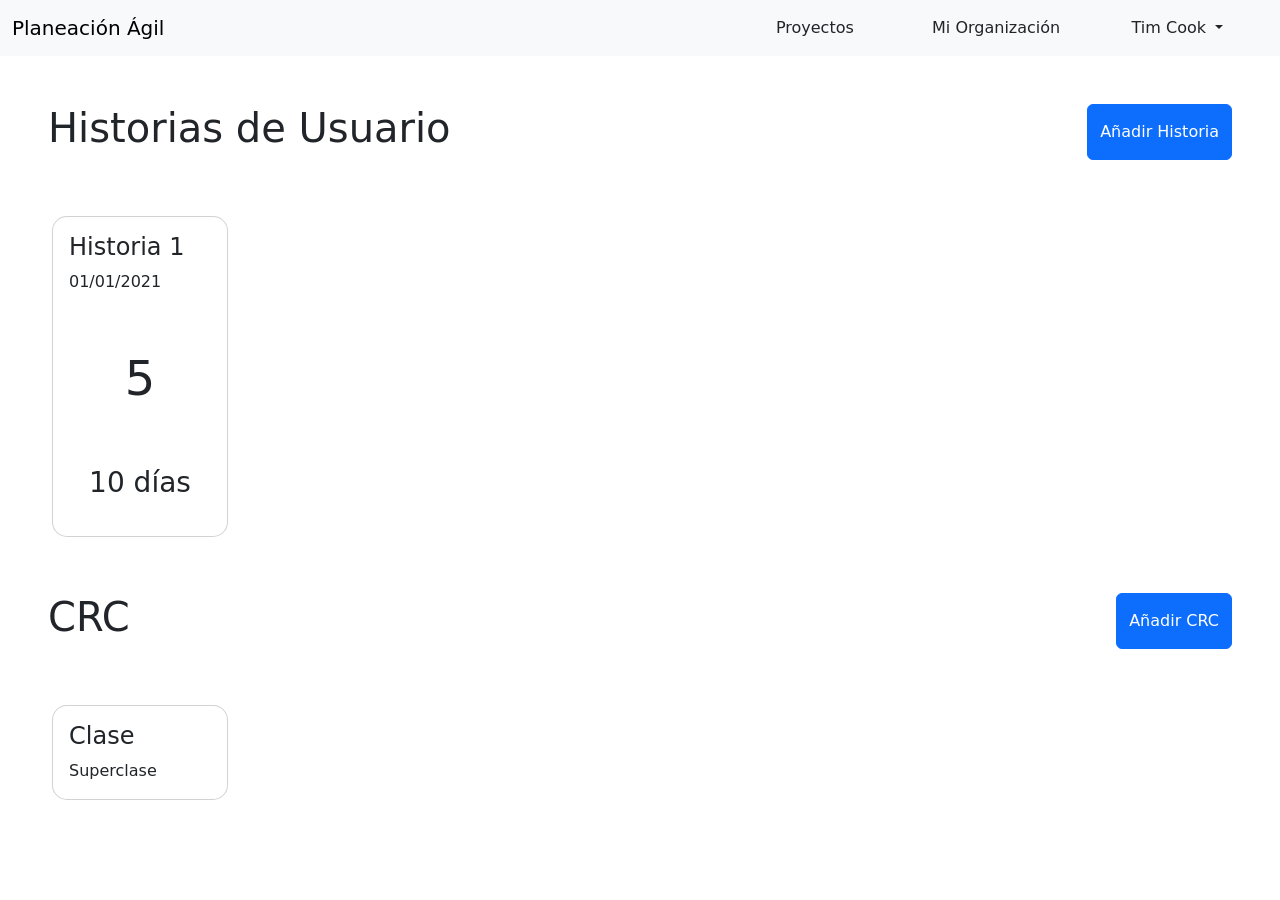
<file: proyecto.html>
<!DOCTYPE html>
<html lang="en">
  <head>
    <meta charset="UTF-8" />
    <meta http-equiv="X-UA-Compatible" content="IE=edge" />
    <meta name="viewport" content="width=device-width, initial-scale=1.0" />
    <!-- Bootstrap -->
    <link
      href="https://cdn.jsdelivr.net/npm/bootstrap@5.0.0-beta3/dist/css/bootstrap.min.css"
      rel="stylesheet"
      integrity="sha384-eOJMYsd53ii+scO/bJGFsiCZc+5NDVN2yr8+0RDqr0Ql0h+rP48ckxlpbzKgwra6"
      crossorigin="anonymous"
    />
    <link
      rel="stylesheet"
      href="https://cdn.jsdelivr.net/npm/bootstrap-icons@1.4.1/font/bootstrap-icons.css"
    />
    <link rel="stylesheet" href="styles.css" />
    <title>Planeación Ágil</title>
  </head>
  <body>
    <header>
      <nav class="navbar navbar-expand-lg navbar-light bg-light">
        <div class="container-fluid">
          <a class="navbar-brand" href="#">Planeación Ágil</a>
          <button
            class="navbar-toggler"
            type="button"
            data-bs-toggle="collapse"
            data-bs-target="#navbarSupportedContent"
            aria-controls="navbarSupportedContent"
            aria-expanded="false"
            aria-label="Toggle navigation"
          >
            <span class="navbar-toggler-icon"></span>
          </button>
          <div class="collapse navbar-collapse" id="navbarSupportedContent">
            <div class="container me-0">
              <div class="row justify-content-end">
                <div class="col-2 nav-item text-center">
                  <a class="nav-link" href="#">Proyectos</a>
                </div>
                <div class="col-2 nav-item text-center">
                  <a class="nav-link" href="#">Mi Organización</a>
                </div>
                <div class="col-2 nav-item text-center dropdown">
                  <a
                    class="nav-link dropdown-toggle"
                    href="#"
                    id="navbarScrollingDropdown"
                    role="button"
                    data-bs-toggle="dropdown"
                    aria-expanded="false"
                  >
                    <!-- TODO: Imagen de perfil -->
                    <!-- <img class="nav-link" alt="perfil" /> -->
                    Tim Cook
                  </a>
                  <ul
                    class="dropdown-menu"
                    aria-labelledby="navbarScrollingDropdown"
                  >
                    <li><a class="dropdown-item" href="#">Action</a></li>
                    <li>
                      <a class="dropdown-item" href="#">Action 2</a>
                    </li>
                  </ul>
                </div>
              </div>
            </div>
          </div>
        </div>
      </nav>
    </header>
    <main>
      <section>
        <header class="d-flex justify-content-between m-5">
          <h1>Historias de Usuario</h1>
          <button
            type="button"
            class="btn btn-primary"
            onclick="createStorie()"
          >
            Añadir Historia
          </button>
        </header>
        <div class="px-1 m-5">
          <div class="row scrollable justify-content-start max-h" id="stories">
            <div class="col-2 me-4 my-2">
              <div class="card hovereable">
                <div class="card-body">
                  <h4 class="card-title">Historia 1</h4>
                  <span class="text-start">01/01/2021</span>
                  <p class="storie-id text-center my-5">5</p>
                  <p class="fs-3 text-center">10 días</p>
                </div>
              </div>
            </div>
          </div>
        </div>
      </section>
      <section>
        <header class="d-flex justify-content-between m-5">
          <h1>CRC</h1>
          <button type="button" class="btn btn-primary" onclick="createCRC()">
            Añadir CRC
          </button>
        </header>
        <div class="px-1 m-5">
          <div class="row scrollable justify-content-start max-h" id="crcs">
            <div class="col-2 me-4 my-2">
              <div class="card hovereable">
                <div class="card-body">
                  <h4 class="card-title">Clase</h4>
                  <span class="text-start">Superclase</span>
                </div>
              </div>
            </div>
          </div>
        </div>
      </section>
    </main>
    <!-- TODO:Footer -->
    <!-- <footer>
      Derechos reservados &copy; 2021 Mauricio Araujo y Noé Osorio
    </footer> -->
    <script
      src="https://cdn.jsdelivr.net/npm/bootstrap@5.0.0-beta3/dist/js/bootstrap.bundle.min.js"
      integrity="sha384-JEW9xMcG8R+pH31jmWH6WWP0WintQrMb4s7ZOdauHnUtxwoG2vI5DkLtS3qm9Ekf"
      crossorigin="anonymous"
    ></script>

    <script src="historias.js"></script>
    <script src="crc.js"></script>
  </body>
</html>
</file>
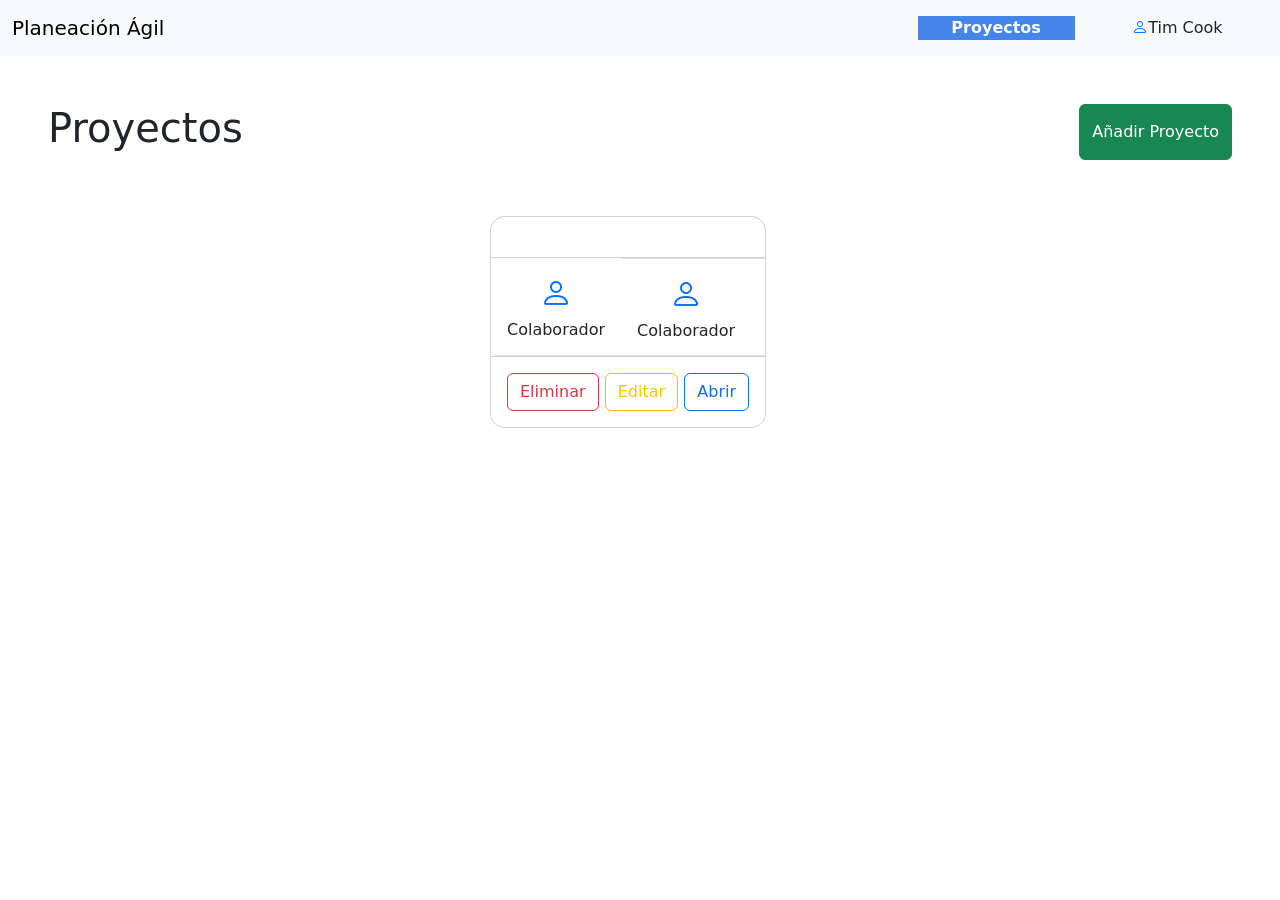
<file: proyectos.html>
<!DOCTYPE html>
<html lang="es">
  <head>
    <meta charset="UTF-8" />
    <meta http-equiv="X-UA-Compatible" content="IE=edge" />
    <meta name="viewport" content="width=device-width, initial-scale=1.0" />
    <!-- Bootstrap -->
    <link
      href="https://cdn.jsdelivr.net/npm/bootstrap@5.0.0-beta3/dist/css/bootstrap.min.css"
      rel="stylesheet"
      integrity="sha384-eOJMYsd53ii+scO/bJGFsiCZc+5NDVN2yr8+0RDqr0Ql0h+rP48ckxlpbzKgwra6"
      crossorigin="anonymous"
    />
    <link
      rel="stylesheet"
      href="https://cdn.jsdelivr.net/npm/bootstrap-icons@1.4.1/font/bootstrap-icons.css"
    />
    <link rel="stylesheet" href="styles.css" />
    <title>Planeación Ágil</title>
  </head>
  <body>
    <header>
      <nav class="navbar navbar-expand-lg navbar-light bg-light">
        <div class="container-fluid">
          <a class="navbar-brand" href="proyectos.html">Planeación Ágil</a>
          <button
            class="navbar-toggler"
            type="button"
            data-bs-toggle="collapse"
            data-bs-target="#navbarSupportedContent"
            aria-controls="navbarSupportedContent"
            aria-expanded="false"
            aria-label="Toggle navigation"
          >
            <span class="navbar-toggler-icon"></span>
          </button>
          <div class="collapse navbar-collapse" id="navbarSupportedContent">
            <div class="container me-0">
              <div class="row justify-content-end">
                <div class="col-2 nav-item text-center">
                  <a class="nav-link active" href="proyectos.html">Proyectos</a>
                </div>

                <div class="col-2 nav-item text-center">
                  <a class="nav-link d-flex justify-content-center" href="#">
                    <i class="bi bi-person d-block text-primary"></i>
                    Tim Cook
                  </a>
                </div>
              </div>
            </div>
          </div>
        </div>
      </nav>
    </header>
    <main>
      <section>
        <header class="d-flex justify-content-between m-5">
          <h1>Proyectos</h1>
          <button
            type="button"
            class="btn btn-success"
            data-bs-toggle="modal"
            data-bs-target="#newProyectModal"
            onclick="getCollabs();"
          >
            Añadir Proyecto
          </button>
        </header>
        <div class="px-1 m-5">
          <div class="row justify-content-center" id="projects-row">
            <div class="col-3 me-4 my-2">
              <div class="card">
                <div class="card-body">
                  <h4 id="project-title" class="card-title"></h4>
                  <p id="project-description" class="card-text"></p>
                </div>
                <ul
                  class="list-group list-group-horizontal list-group-flush scrollable"
                >
                  <li class="list-group-item">
                    <p
                      class="d-flex flex-column align-items-center justify-content-center my-1"
                    >
                      <i class="bi bi-person d-block fs-2 text-primary"></i>
                      <span class="text-center m-0">Colaborador</span>
                    </p>
                  </li>

                  <li class="list-group-item">
                    <p
                      class="d-flex flex-column align-items-center justify-content-center my-1"
                    >
                      <i class="bi bi-person d-block fs-2 text-primary"></i>
                      <span class="text-center m-0">Colaborador</span>
                    </p>
                  </li>

                  <li class="list-group-item">
                    <p
                      class="d-flex flex-column align-items-center justify-content-center my-1"
                    >
                      <i class="bi bi-person d-block fs-2 text-primary"></i>
                      <span class="text-center m-0">Colaborador</span>
                    </p>
                  </li>

                  <li class="list-group-item">
                    <p
                      class="d-flex flex-column align-items-center justify-content-center my-1"
                    >
                      <i class="bi bi-person d-block fs-2 text-primary"></i>
                      <span class="text-center m-0">Colaborador</span>
                    </p>
                  </li>

                  <li class="list-group-item">
                    <p
                      class="d-flex flex-column align-items-center justify-content-center my-1"
                    >
                      <i class="bi bi-person d-block fs-2 text-primary"></i>
                      <span class="text-center m-0">Colaborador</span>
                    </p>
                  </li>
                </ul>
                <div class="card-body d-flex justify-content-between">
                  <button
                    type="button"
                    class="btn btn-outline-danger"
                  >
                    Eliminar
                  </button>
                  <!--TODO: Editar un proyecto -->
                  <button
                    type="button"
                    class="btn btn-outline-warning"
                    data-bs-toggle="modal"
                    data-bs-target="#editModal"
                  >
                    Editar
                  </button>

                  <a
                    href="pages/proyecto.html"
                    type="button"
                    class="btn btn-outline-primary"
                  >
                    Abrir
                  </a>
                </div>
              </div>
            </div>
          </div>
        </div>
      </section>
      <!-- Modal Nuevo proyecto -->
      <div
        class="modal fade"
        id="newProyectModal"
        tabindex="-1"
        aria-labelledby="newProyectModalLabel"
        aria-hidden="true"
      >
        <form id="newForm" class="modal-dialog">
          <div class="modal-content">
            <div class="modal-header">
              <h5 class="modal-title" id="newProyectModalLabel">Proyecto</h5>
              <button
                type="button"
                class="btn-close"
                data-bs-dismiss="modal"
                aria-label="Close"
              ></button>
            </div>
            <div class="modal-body">
              <div class="mb-3">
                <label for="newName" class="form-label"
                  >Nombre de proyecto</label
                >
                <input
                  type="text"
                  class="form-control"
                  id="newName"
                  name="name"
                  value=""
                />
              </div>
              <div class="mb-3">
                <label for="newDescription" class="form-label"
                  >Descripción del Proyecto</label
                >
                <textarea
                  class="form-control"
                  id="newDescription"
                  name="description"
                  rows="3"
                ></textarea>
              </div>

              <div class="mb-3">
                <label class="form-label">Colaboradores</label>
                <ul
                  id="collabs"
                  class="list-group list-group-horizontal list-group-flush scrollable my-2"
                ></ul>
                <!-- <div id="collabs" class="d-flex scrollable">
                  <i
                    class="bi bi-person d-block mb-2 me-3 fs-2 text-primary"
                  ></i>
                </div> -->
                <select
                  class="btn btn-primary"
                  id="newCollabSelect"
                  onchange="addCollab()"
                >
                  <option value="" selected disabled hidden>
                    Elige un colaborador
                  </option>
                  <option value="1">Colaborador 1</option>
                  <option value="2">Colaborador 2</option>
                  <option value="3">Colaborador 3</option>
                </select>
                <!-- <button
                  type="button"
                  class="btn btn-primary"
                  onclick="addCollab()"
                >
                  <i class="bi bi-plus-circle mx-2"></i>Agregar Colaborador
                </button> -->
              </div>
            </div>
            <div class="modal-footer">
              <button
                type="button"
                class="btn btn-outline-secondary"
                data-bs-dismiss="modal"
                onclick="cleanProject()"
              >
                Cancelar
              </button>
              <button
                type="button"
                data-bs-dismiss="modal"
                onclick="createProject()"
                class="btn btn-success"
              >
                Guardar proyecto
              </button>
            </div>
          </div>
        </form>
      </div>
      <div
        class="modal fade"
        id="editModal"
        tabindex="-1"
        aria-labelledby="editModalLabel"
        aria-hidden="true"
      >
        <form id="editForm" class="modal-dialog">
          <div class="modal-content">
            <div class="modal-header">
              <h5 class="modal-title" id="editModalLabel">Proyecto</h5>
              <button
                type="button"
                class="btn-close"
                data-bs-dismiss="modal"
                aria-label="Close"
              ></button>
            </div>
            <div class="modal-body">
              <!-- <form> -->
              <div class="mb-3">
                <label for="name" class="form-label">Nombre de proyecto</label>
                <input
                  type="text"
                  class="form-control"
                  id="name"
                  name="name"
                  value="Proyecto 1"
                />
              </div>
              <div class="mb-3">
                <label for="description" class="form-label"
                  >Descripción del Proyecto</label
                >
                <textarea
                  class="form-control"
                  id="description"
                  name="description"
                  rows="3"
                >
Lorem ipsum dolor sit amet consectetur adipisicing elit. Repudiandae, sit et sequi nemo doloribus cum ipsam alias, tenetur quidem, rerum debitis eius nulla? Deleniti expedita aperiam architecto obcaecati alias maiores.</textarea
                >
              </div>

              <div class="mb-3">
                <label class="form-label">Colaboradores</label>
                <ul
                  id="editCollabs"
                  class="list-group list-group-horizontal list-group-flush scrollable my-2"
                ></ul>

                <select
                  class="btn btn-primary"
                  id="editCollabSelect"
                  onchange="addCollabEdit()"
                >
                  <option value="" selected disabled hidden>
                    Elige un colaborador
                  </option>
                  <option value="1">Colaborador 1</option>
                  <option value="2">Colaborador 2</option>
                  <option value="3">Colaborador 3</option>
                </select>
              </div>
            </div>
            <div class="modal-footer">
              <button
                type="button"
                class="btn btn-outline-secondary"
                data-bs-dismiss="modal"
                onclick="cleanProject()"
              >
                Cancelar
              </button>
              <button
                type="button"
                data-bs-dismiss="modal"
                onclick="editProject()"
                class="btn btn-success"
              >
                Guardar cambios
              </button>
            </div>
          </div>
        </form>
      </div>
    </main>
    <!-- TODO:Footer -->
    <!-- <footer>
      Derechos reservados &copy; 2021 Mauricio Araujo y Noé Osorio
         </footer> -->
    <script
      src="https://cdn.jsdelivr.net/npm/bootstrap@5.0.0-beta3/dist/js/bootstrap.bundle.min.js"
      integrity="sha384-JEW9xMcG8R+pH31jmWH6WWP0WintQrMb4s7ZOdauHnUtxwoG2vI5DkLtS3qm9Ekf"
      crossorigin="anonymous"
    ></script>

    <script src="scripts/proyectos.js"></script>
  </body>
</html>
</file>
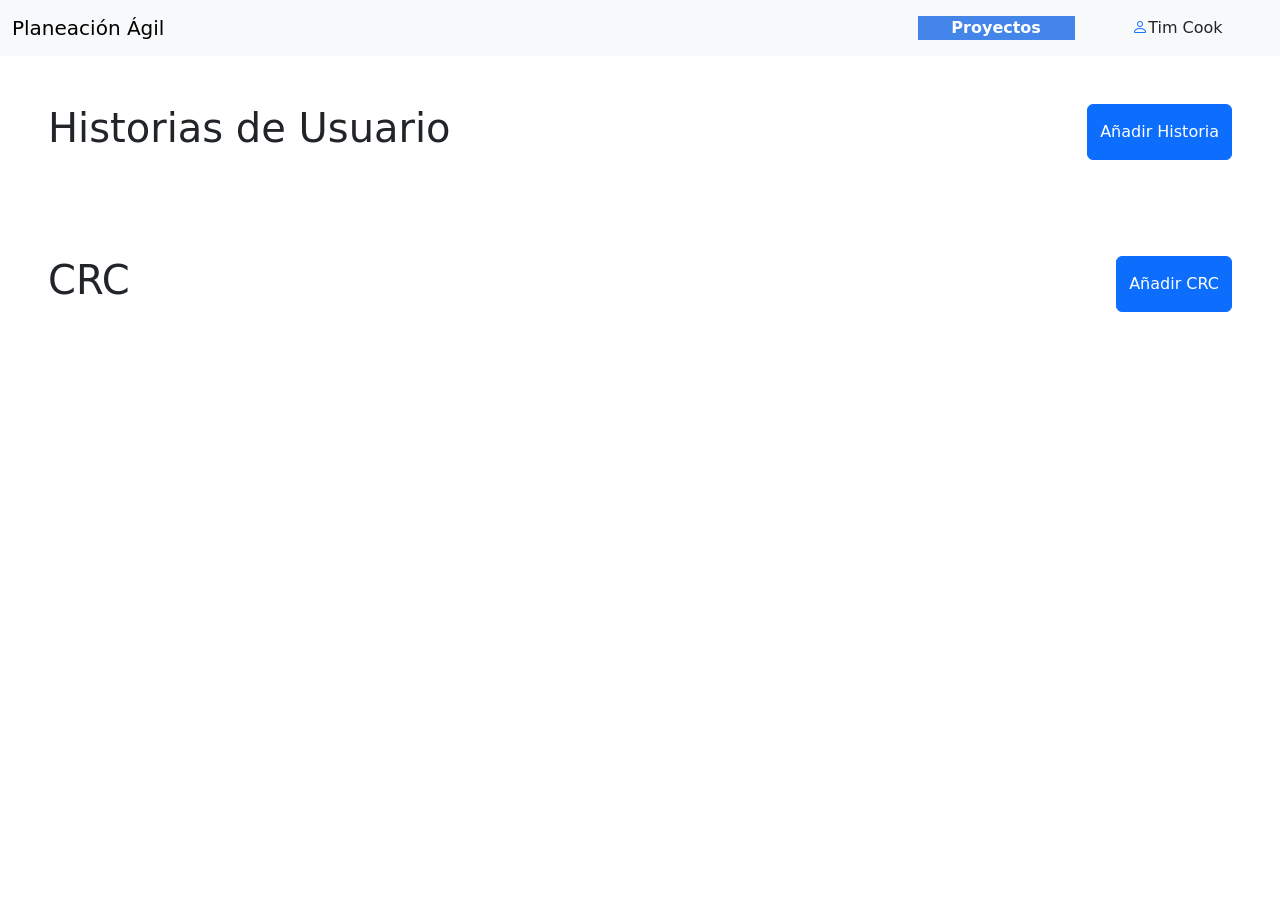
<file: pages/proyecto.html>
<!DOCTYPE html>
<html lang="en">
  <head>
    <meta charset="UTF-8" />
    <meta http-equiv="X-UA-Compatible" content="IE=edge" />
    <meta name="viewport" content="width=device-width, initial-scale=1.0" />
    <!-- Bootstrap -->
    <link
      href="https://cdn.jsdelivr.net/npm/bootstrap@5.0.0-beta3/dist/css/bootstrap.min.css"
      rel="stylesheet"
      integrity="sha384-eOJMYsd53ii+scO/bJGFsiCZc+5NDVN2yr8+0RDqr0Ql0h+rP48ckxlpbzKgwra6"
      crossorigin="anonymous"
    />
    <link
      rel="stylesheet"
      href="https://cdn.jsdelivr.net/npm/bootstrap-icons@1.4.1/font/bootstrap-icons.css"
    />
    <link rel="stylesheet" href="../styles.css" />
    <title>Planeación Ágil</title>
  </head>
  <body>
    <header>
      <nav class="navbar navbar-expand-lg navbar-light bg-light">
        <div class="container-fluid">
          <a class="navbar-brand" href="../proyectos.html">Planeación Ágil</a>
          <button
            class="navbar-toggler"
            type="button"
            data-bs-toggle="collapse"
            data-bs-target="#navbarSupportedContent"
            aria-controls="navbarSupportedContent"
            aria-expanded="false"
            aria-label="Toggle navigation"
          >
            <span class="navbar-toggler-icon"></span>
          </button>
          <div class="collapse navbar-collapse" id="navbarSupportedContent">
            <div class="container me-0">
              <div class="row justify-content-end">
                <div class="col-2 nav-item text-center">
                  <a class="nav-link active" href="../proyectos.html"
                    >Proyectos</a
                  >
                </div>

                <div class="col-2 nav-item text-center">
                  <a class="nav-link d-flex justify-content-center" href="#">
                    <!-- TODO: Imagen de perfil -->
                    <!-- <img class="nav-link" alt="perfil" /> -->
                    <i class="bi bi-person d-block text-primary"></i>
                    Tim Cook
                  </a>
                </div>
              </div>
            </div>
          </div>
        </div>
      </nav>
    </header>
    <main>
      <section>
        <header class="d-flex justify-content-between m-5">
          <h1>Historias de Usuario</h1>
          <button
            type="button"
            class="btn btn-primary"
            data-bs-toggle="modal"
            data-bs-target="#storiesModal"
          >
            Añadir Historia
          </button>
        </header>
        <div class="px-1 m-5">
          <div class="row scrollable justify-content-start max-h" id="stories">
            <!-- <div class="col-2 me-4 my-2">
              <div class="card hovereable">
                <div class="card-body">
                  <h4 class="card-title">Historia 1</h4>
                  <span class="text-start">01/01/2021</span>
                  <p class="storie-id text-center my-5">5</p>
                  <p class="fs-3 text-center">10 días</p>
                  <p class="text-center my-5">
                    Lorem ipsum dolor sit amet, consectetur adipisicing elit.
                    Necessitatibus modi, nihil non magnam porro temporibus
                    laborum placeat, voluptate inventore officiis explicabo,
                    sunt quisquam iure. Laboriosam sit voluptatem alias magnam
                    deserunt.
                  </p>
                  <p class="text-center my-5">
                    Lorem ipsum dolor sit amet, consectetur adipisicing elit.
                    Necessitatibus modi, nihil non magnam porro temporibus
                    laborum placeat, voluptate inventore officiis explicabo,
                    sunt quisquam iure. Laboriosam sit voluptatem alias magnam
                    deserunt.
                  </p>
                  <p class="mt-5">
                    <button
                      type="button"
                      class="btn btn-outline-danger ms-auto delete-button"
                    >
                      Borrar
                    </button>
                  </p>
                </div>
              </div>
            </div> -->
          </div>
        </div>
      </section>
      <section>
        <header class="d-flex justify-content-between m-5">
          <h1>CRC</h1>
          <button
            type="button"
            class="btn btn-primary"
            data-bs-toggle="modal"
            data-bs-target="#crcModal"
          >
            Añadir CRC
          </button>
        </header>
        <div class="px-1 m-5">
          <div class="row scrollable justify-content-start max-h" id="crcs">
            <!-- <div class="col-2 me-4 my-2">
              <div class="card hovereable">
                <div class="card-body">
                  <h4 class="card-title">Clase</h4>
                  <span class="text-start">Superclase</span>
                  <p class="my-5">
                    <h5>Responsables</h5>
                    <span>Lorem ipsum dolor sit amet, consectetur adipisicing elit.
                      Necessitatibus modi, nihil non magnam porro temporibus
                      laborum placeat, voluptate inventore officiis explicabo,
                      sunt quisquam iure. Laboriosam sit voluptatem alias magnam
                      deserunt.</span>
                  </p>
                  <p class="mt-5">
                    <button
                      type="button"
                      class="btn btn-outline-danger ms-auto delete-button"
                    >
                      Borrar
                    </button>
                  </p>
                </div>
              </div>
            </div> -->
          </div>
        </div>
      </section>
    </main>
    <!-- TODO:Footer -->
    <!-- <footer>
      Derechos reservados &copy; 2021 Mauricio Araujo y Noé Osorio
    </footer> -->

    <div
      class="modal fade"
      id="crcModal"
      tabindex="-1"
      aria-labelledby="crcModalLabel"
      aria-hidden="true"
    >
      <form id="crcForm" class="modal-dialog width-50">
        <div class="modal-content">
          <div class="modal-header">
            <h5 class="modal-title" id="crcModalLabel">Nueva Historia</h5>
            <button
              type="button"
              class="btn-close"
              data-bs-dismiss="modal"
              aria-label="Close"
            ></button>
          </div>
          <div class="modal-body">
            <div class="container-fluid">
              <!-- <form> -->
              <div class="row">
                <div class="mb-3 col-md-8">
                  <label for="name" class="form-label"
                    >Nombre de la clase</label
                  >
                  <input
                    type="text"
                    class="form-control"
                    id="name"
                    name="name"
                  />
                </div>
                <div class="mb-3 col-md-3 ms-auto">
                  <label for="title" class="form-label">SuperClase</label>
                  <select class="btn btn-primary" id="superClassSelect">
                    <option value="" selected disabled hidden>
                      Elige una Super Clase
                    </option>
                    <!-- <option value="1">superclase 1</option>
                    <option value="2">superclase 2</option>
                    <option value="3">superclase 3</option> -->
                  </select>
                </div>
              </div>

              <div class="row">
                <div class="mb-3 col-md-6">
                  <label class="form-label">Responsabilidades</label>
                  <div id="responsibilities"></div>
                  <button
                    type="button"
                    class="btn btn-primary mt-3"
                    onclick="addResponsability()"
                  >
                    <i class="bi bi-plus-circle mx-2"></i>
                    Agregar Responsabilidad
                  </button>
                </div>
                <div class="mb-3 col-md-6">
                  <label class="form-label">Colaboraciones</label>
                  <div id="collaborations"></div>
                  <button
                    type="button"
                    class="btn btn-primary mt-3"
                    onclick="addCollaboration()"
                  >
                    <i class="bi bi-plus-circle mx-2"></i>
                    Agregar Colaboración
                  </button>
                </div>
              </div>
            </div>
          </div>
          <div class="modal-footer">
            <button
              type="button"
              class="btn btn-outline-secondary"
              data-bs-dismiss="modal"
              onclick="clean()"
            >
              Cancelar
            </button>
            <button
              type="button"
              data-bs-dismiss="modal"
              onclick="createCRC()"
              class="btn btn-success"
            >
              Guardar CRC
            </button>
          </div>
        </div>
      </form>
    </div>
    <div
      class="modal fade"
      id="storiesModal"
      tabindex="-1"
      aria-labelledby="storiesModalLabel"
      aria-hidden="true"
    >
      <form id="storiesForm" class="modal-dialog width-50">
        <div class="modal-content">
          <div class="modal-header">
            <h5 class="modal-title" id="storiesModalLabel">Nueva Historia</h5>
            <button
              type="button"
              class="btn-close"
              data-bs-dismiss="modal"
              aria-label="Close"
            ></button>
          </div>
          <div class="modal-body">
            <div class="container-fluid">
              <!-- <form> -->
              <div class="row">
                <div class="mb-3 col-md-8">
                  <label for="title" class="form-label">Título</label>
                  <input
                    type="text"
                    class="form-control"
                    id="title"
                    name="title"
                  />
                </div>
                <div class="mb-3 col-md-3 ms-auto">
                  <label for="date" class="form-label">Fecha</label>
                  <input
                    type="date"
                    class="form-control"
                    id="date"
                    name="date"
                  />
                </div>
                <!-- <div class="mb-3 col-md-3 ms-auto">
                  <label for="storieId" class="form-label">ID</label>
                  <input
                    type="text"
                    class="form-control"
                    id="storieId"
                    name="storieId"
                    value="Proyecto 1"
                  />
                </div> -->
              </div>

              <div class="row">
                <div class="mb-3 col-md-8">
                  <label for="description" class="form-label">Descripción</label
                  ><textarea
                    class="form-control"
                    id="description"
                    name="description"
                    rows="5"
                  >
                  </textarea>
                </div>
                <div class="col-md-3 ms-auto">
                  <div class="row">
                    <div class="mb-3 col-md-12">
                      <label for="score" class="form-label">Valor</label>
                      <input
                        type="text"
                        class="form-control"
                        id="score"
                        name="score"
                      />
                    </div>
                  </div>
                </div>
              </div>

              <div class="row">
                <div class="mb-3 col-md-8">
                  <label for="observations" class="form-label"
                    >Observaciones</label
                  >
                  <textarea
                    class="form-control"
                    id="observations"
                    name="observations"
                    rows="3"
                  ></textarea>
                </div>
                <div class="col-md-3 ms-auto">
                  <div class="row">
                    <div class="mb-3 col-md-12">
                      <label for="time" class="form-label">Tiempo</label>
                      <input
                        type="text"
                        class="form-control"
                        id="time"
                        name="time"
                      />
                    </div>
                    <!-- <div class="mb-3 col-md-12">
                      <input
                        checked
                        type="radio"
                        id="days"
                        name="timeSelect"
                        value="days"
                      />
                      <label for="days" class="form-label">Días</label>
                      <input
                        type="radio"
                        id="Semanas"
                        name="timeSelect"
                        value="week"
                      />
                      <label for="Semanas" class="form-label">Semanas</label>
                    </div> -->
                  </div>
                </div>
              </div>
            </div>
          </div>
          <div class="modal-footer">
            <button
              type="button"
              class="btn btn-outline-secondary"
              data-bs-dismiss="modal"
              onclick="cleanStoryForm()"
            >
              Cancelar
            </button>
            <button
              type="button"
              data-bs-dismiss="modal"
              onclick="createStorie()"
              class="btn btn-success"
            >
              Guardar Historia
            </button>
          </div>
        </div>
      </form>
    </div>
    <script
      src="https://cdn.jsdelivr.net/npm/bootstrap@5.0.0-beta3/dist/js/bootstrap.bundle.min.js"
      integrity="sha384-JEW9xMcG8R+pH31jmWH6WWP0WintQrMb4s7ZOdauHnUtxwoG2vI5DkLtS3qm9Ekf"
      crossorigin="anonymous"
    ></script>

    <script src="../scripts/historias.js"></script>
    <script src="../scripts/crc.js"></script>
  </body>
</html>
</file>
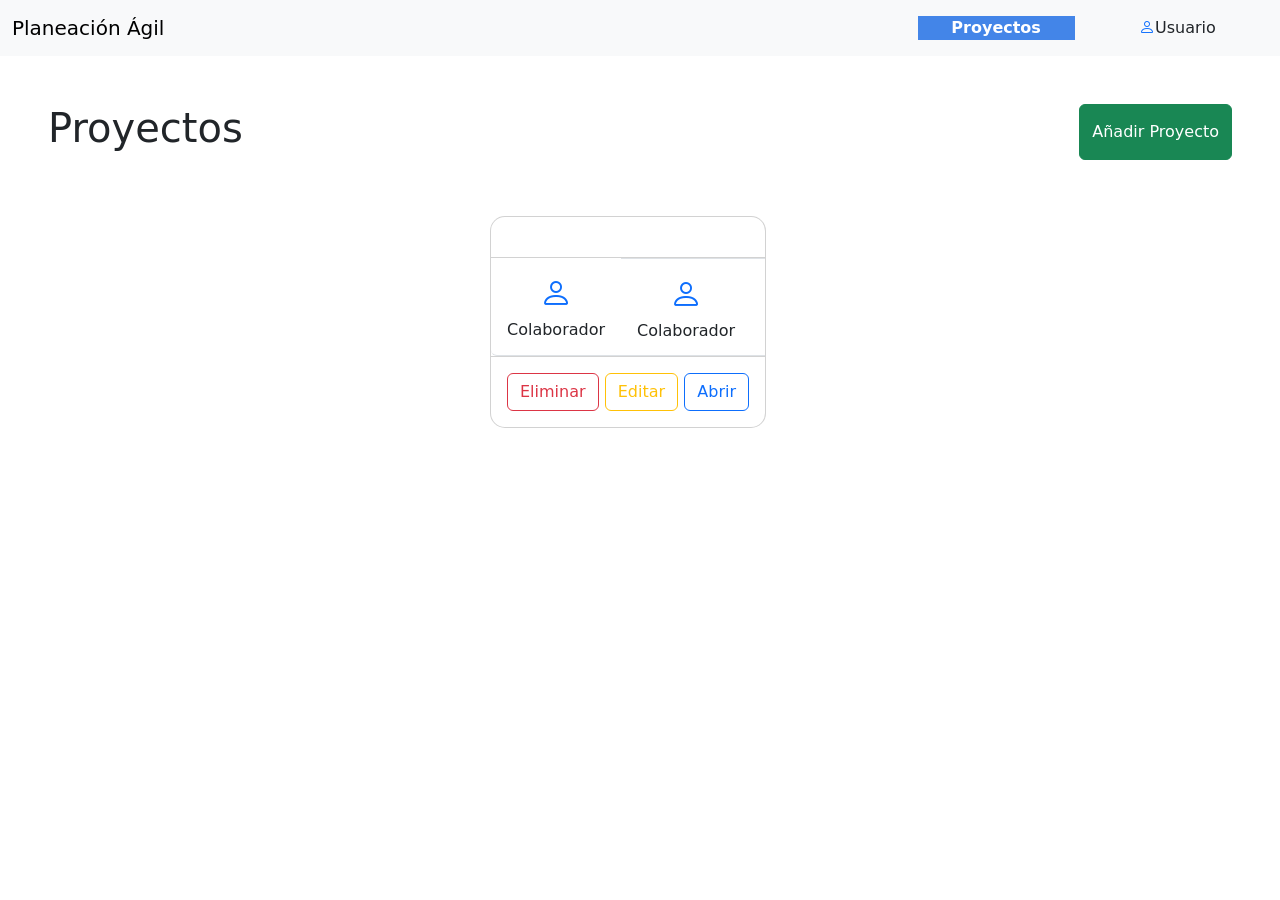
<file: proyecto/proyectos.html>
<!DOCTYPE html>
<html lang="es">
  <head>
    <meta charset="UTF-8" />
    <meta http-equiv="X-UA-Compatible" content="IE=edge" />
    <meta name="viewport" content="width=device-width, initial-scale=1.0" />
    <!-- Bootstrap -->
    <link
      href="https://cdn.jsdelivr.net/npm/bootstrap@5.0.0-beta3/dist/css/bootstrap.min.css"
      rel="stylesheet"
      integrity="sha384-eOJMYsd53ii+scO/bJGFsiCZc+5NDVN2yr8+0RDqr0Ql0h+rP48ckxlpbzKgwra6"
      crossorigin="anonymous"
    />
    <link
      rel="stylesheet"
      href="https://cdn.jsdelivr.net/npm/bootstrap-icons@1.4.1/font/bootstrap-icons.css"
    />
    <link rel="stylesheet" href="styles.css" />
    <title>Planeación Ágil</title>
  </head>
  <body>
    <header>
      <nav class="navbar navbar-expand-lg navbar-light bg-light">
        <div class="container-fluid">
          <a class="navbar-brand" href="proyectos.html">Planeación Ágil</a>
          <button
            class="navbar-toggler"
            type="button"
            data-bs-toggle="collapse"
            data-bs-target="#navbarSupportedContent"
            aria-controls="navbarSupportedContent"
            aria-expanded="false"
            aria-label="Toggle navigation"
          >
            <span class="navbar-toggler-icon"></span>
          </button>
          <div class="collapse navbar-collapse" id="navbarSupportedContent">
            <div class="container me-0">
              <div class="row justify-content-end">
                <div class="col-2 nav-item text-center">
                  <a class="nav-link active" href="proyectos.html">Proyectos</a>
                </div>

                <div class="col-2 nav-item text-center">
                  <a class="nav-link d-flex justify-content-center" href="#">
                    <i class="bi bi-person d-block text-primary"></i>
                    Usuario
                  </a>
                </div>
              </div>
            </div>
          </div>
        </div>
      </nav>
    </header>
    <main>
      <section>
        <header class="d-flex justify-content-between m-5">
          <h1>Proyectos</h1>
          <button
            type="button"
            class="btn btn-success"
            data-bs-toggle="modal"
            data-bs-target="#newProyectModal"
            onclick="getCollabs();"
          >
            Añadir Proyecto
          </button>
        </header>
        <div class="px-1 m-5">
          <div class="row justify-content-center" id="projects-row">
            <div class="col-3 me-4 my-2">
              <div class="card">
                <div class="card-body">
                  <h4 id="project-title" class="card-title"></h4>
                  <p id="project-description" class="card-text"></p>
                </div>
                <ul
                  class="list-group list-group-horizontal list-group-flush scrollable"
                >
                  <li class="list-group-item">
                    <p
                      class="d-flex flex-column align-items-center justify-content-center my-1"
                    >
                      <i class="bi bi-person d-block fs-2 text-primary"></i>
                      <span class="text-center m-0">Colaborador</span>
                    </p>
                  </li>

                  <li class="list-group-item">
                    <p
                      class="d-flex flex-column align-items-center justify-content-center my-1"
                    >
                      <i class="bi bi-person d-block fs-2 text-primary"></i>
                      <span class="text-center m-0">Colaborador</span>
                    </p>
                  </li>

                  <li class="list-group-item">
                    <p
                      class="d-flex flex-column align-items-center justify-content-center my-1"
                    >
                      <i class="bi bi-person d-block fs-2 text-primary"></i>
                      <span class="text-center m-0">Colaborador</span>
                    </p>
                  </li>

                  <li class="list-group-item">
                    <p
                      class="d-flex flex-column align-items-center justify-content-center my-1"
                    >
                      <i class="bi bi-person d-block fs-2 text-primary"></i>
                      <span class="text-center m-0">Colaborador</span>
                    </p>
                  </li>

                  <li class="list-group-item">
                    <p
                      class="d-flex flex-column align-items-center justify-content-center my-1"
                    >
                      <i class="bi bi-person d-block fs-2 text-primary"></i>
                      <span class="text-center m-0">Colaborador</span>
                    </p>
                  </li>
                </ul>
                <div class="card-body d-flex justify-content-between">
                  <button
                    type="button"
                    class="btn btn-outline-danger"
                  >
                    Eliminar
                  </button>
                  <!--TODO: Editar un proyecto -->
                  <button
                    type="button"
                    class="btn btn-outline-warning"
                    data-bs-toggle="modal"
                    data-bs-target="#editModal"
                  >
                    Editar
                  </button>

                  <a
                    href="pages/proyecto.html"
                    type="button"
                    class="btn btn-outline-primary"
                  >
                    Abrir
                  </a>
                </div>
              </div>
            </div>
          </div>
        </div>
      </section>
      <!-- Modal Nuevo proyecto -->
      <div
        class="modal fade"
        id="newProyectModal"
        tabindex="-1"
        aria-labelledby="newProyectModalLabel"
        aria-hidden="true"
      >
        <form id="newForm" class="modal-dialog">
          <div class="modal-content">
            <div class="modal-header">
              <h5 class="modal-title" id="newProyectModalLabel">Proyecto</h5>
              <button
                type="button"
                class="btn-close"
                data-bs-dismiss="modal"
                aria-label="Close"
              ></button>
            </div>
            <div class="modal-body">
              <div class="mb-3">
                <label for="newName" class="form-label"
                  >Nombre de proyecto</label
                >
                <input
                  type="text"
                  class="form-control"
                  id="newName"
                  name="name"
                  value=""
                />
              </div>
              <div class="mb-3">
                <label for="newDescription" class="form-label"
                  >Descripción del Proyecto</label
                >
                <textarea
                  class="form-control"
                  id="newDescription"
                  name="description"
                  rows="3"
                ></textarea>
              </div>

              <div class="mb-3">
                <label class="form-label">Colaboradores</label>
                <ul
                  id="collabs"
                  class="list-group list-group-horizontal list-group-flush scrollable my-2"
                ></ul>
                <!-- <div id="collabs" class="d-flex scrollable">
                  <i
                    class="bi bi-person d-block mb-2 me-3 fs-2 text-primary"
                  ></i>
                </div> -->
                <select
                  class="btn btn-primary"
                  id="newCollabSelect"
                  onchange="addCollab()"
                >
                  <option value="" selected disabled hidden>
                    Elige un colaborador
                  </option>
                  <option value="1">Colaborador 1</option>
                  <option value="2">Colaborador 2</option>
                  <option value="3">Colaborador 3</option>
                </select>
                <!-- <button
                  type="button"
                  class="btn btn-primary"
                  onclick="addCollab()"
                >
                  <i class="bi bi-plus-circle mx-2"></i>Agregar Colaborador
                </button> -->
              </div>
            </div>
            <div class="modal-footer">
              <button
                type="button"
                class="btn btn-outline-secondary"
                data-bs-dismiss="modal"
                onclick="cleanProject()"
              >
                Cancelar
              </button>
              <button
                type="button"
                data-bs-dismiss="modal"
                onclick="createProject()"
                class="btn btn-success"
              >
                Guardar proyecto
              </button>
            </div>
          </div>
        </form>
      </div>
      <div
        class="modal fade"
        id="editModal"
        tabindex="-1"
        aria-labelledby="editModalLabel"
        aria-hidden="true"
      >
        <form id="editForm" class="modal-dialog">
          <div class="modal-content">
            <div class="modal-header">
              <h5 class="modal-title" id="editModalLabel">Proyecto</h5>
              <button
                type="button"
                class="btn-close"
                data-bs-dismiss="modal"
                aria-label="Close"
              ></button>
            </div>
            <div class="modal-body">
              <!-- <form> -->
              <div class="mb-3">
                <label for="name" class="form-label">Nombre de proyecto</label>
                <input
                  type="text"
                  class="form-control"
                  id="name"
                  name="name"
                  value="Proyecto 1"
                />
              </div>
              <div class="mb-3">
                <label for="description" class="form-label"
                  >Descripción del Proyecto</label
                >
                <textarea
                  class="form-control"
                  id="description"
                  name="description"
                  rows="3"
                >
Lorem ipsum dolor sit amet consectetur adipisicing elit. Repudiandae, sit et sequi nemo doloribus cum ipsam alias, tenetur quidem, rerum debitis eius nulla? Deleniti expedita aperiam architecto obcaecati alias maiores.</textarea
                >
              </div>

              <div class="mb-3">
                <label class="form-label">Colaboradores</label>
                <ul
                  id="editCollabs"
                  class="list-group list-group-horizontal list-group-flush scrollable my-2"
                ></ul>

                <select
                  class="btn btn-primary"
                  id="editCollabSelect"
                  onchange="addCollabEdit()"
                >
                  <option value="" selected disabled hidden>
                    Elige un colaborador
                  </option>
                  <option value="1">Colaborador 1</option>
                  <option value="2">Colaborador 2</option>
                  <option value="3">Colaborador 3</option>
                </select>
              </div>
            </div>
            <div class="modal-footer">
              <button
                type="button"
                class="btn btn-outline-secondary"
                data-bs-dismiss="modal"
                onclick="cleanProject()"
              >
                Cancelar
              </button>
              <button
                type="button"
                data-bs-dismiss="modal"
                onclick="editProject()"
                class="btn btn-success"
              >
                Guardar cambios
              </button>
            </div>
          </div>
        </form>
      </div>
    </main>
    <!-- TODO:Footer -->
    <!-- <footer>
      Derechos reservados &copy; 2021 Mauricio Araujo y Noé Osorio
         </footer> -->
    <script
      src="https://cdn.jsdelivr.net/npm/bootstrap@5.0.0-beta3/dist/js/bootstrap.bundle.min.js"
      integrity="sha384-JEW9xMcG8R+pH31jmWH6WWP0WintQrMb4s7ZOdauHnUtxwoG2vI5DkLtS3qm9Ekf"
      crossorigin="anonymous"
    ></script>

    <script src="scripts/proyectos.js"></script>
  </body>
</html>
</file>
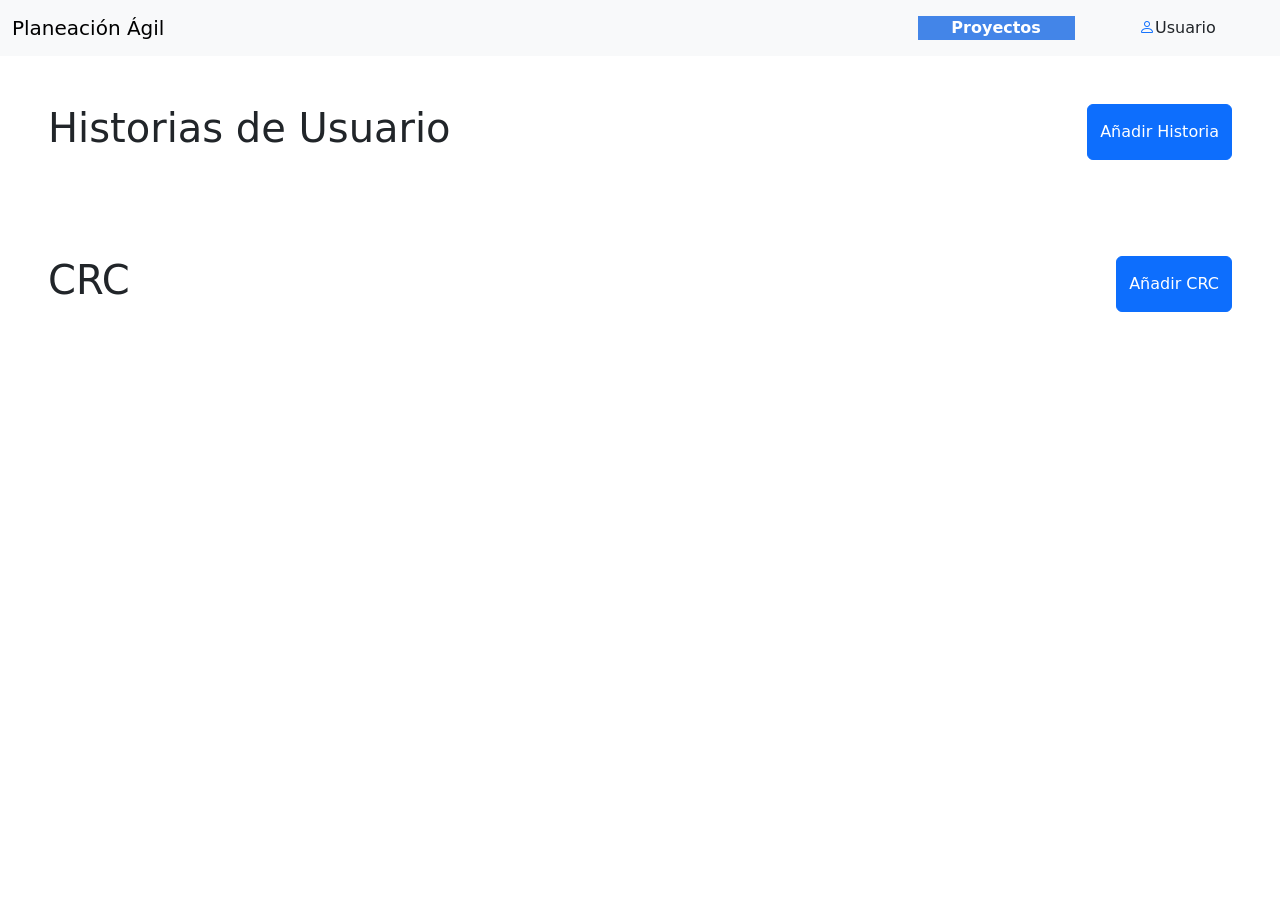
<file: proyecto/pages/proyecto.html>
<!DOCTYPE html>
<html lang="en">
  <head>
    <meta charset="UTF-8" />
    <meta http-equiv="X-UA-Compatible" content="IE=edge" />
    <meta name="viewport" content="width=device-width, initial-scale=1.0" />
    <!-- Bootstrap -->
    <link
      href="https://cdn.jsdelivr.net/npm/bootstrap@5.0.0-beta3/dist/css/bootstrap.min.css"
      rel="stylesheet"
      integrity="sha384-eOJMYsd53ii+scO/bJGFsiCZc+5NDVN2yr8+0RDqr0Ql0h+rP48ckxlpbzKgwra6"
      crossorigin="anonymous"
    />
    <link
      rel="stylesheet"
      href="https://cdn.jsdelivr.net/npm/bootstrap-icons@1.4.1/font/bootstrap-icons.css"
    />
    <link rel="stylesheet" href="../styles.css" />
    <title>Planeación Ágil</title>
  </head>
  <body>
    <header>
      <nav class="navbar navbar-expand-lg navbar-light bg-light">
        <div class="container-fluid">
          <a class="navbar-brand" href="../proyectos.html">Planeación Ágil</a>
          <button
            class="navbar-toggler"
            type="button"
            data-bs-toggle="collapse"
            data-bs-target="#navbarSupportedContent"
            aria-controls="navbarSupportedContent"
            aria-expanded="false"
            aria-label="Toggle navigation"
          >
            <span class="navbar-toggler-icon"></span>
          </button>
          <div class="collapse navbar-collapse" id="navbarSupportedContent">
            <div class="container me-0">
              <div class="row justify-content-end">
                <div class="col-2 nav-item text-center">
                  <a class="nav-link active" href="../proyectos.html"
                    >Proyectos</a
                  >
                </div>

                <div class="col-2 nav-item text-center">
                  <a class="nav-link d-flex justify-content-center" href="#">
                    <!-- TODO: Imagen de perfil -->
                    <!-- <img class="nav-link" alt="perfil" /> -->
                    <i class="bi bi-person d-block text-primary"></i>
                    Usuario
                  </a>
                </div>
              </div>
            </div>
          </div>
        </div>
      </nav>
    </header>
    <main>
      <section>
        <header class="d-flex justify-content-between m-5">
          <h1>Historias de Usuario</h1>
          <button
            type="button"
            class="btn btn-primary"
            data-bs-toggle="modal"
            data-bs-target="#storiesModal"
          >
            Añadir Historia
          </button>
        </header>
        <div class="px-1 m-5">
          <div class="row scrollable justify-content-start max-h" id="stories">
            <!-- <div class="col-2 me-4 my-2">
              <div class="card hovereable">
                <div class="card-body">
                  <h4 class="card-title">Historia 1</h4>
                  <span class="text-start">01/01/2021</span>
                  <p class="storie-id text-center my-5">5</p>
                  <p class="fs-3 text-center">10 días</p>
                  <p class="text-center my-5">
                    Lorem ipsum dolor sit amet, consectetur adipisicing elit.
                    Necessitatibus modi, nihil non magnam porro temporibus
                    laborum placeat, voluptate inventore officiis explicabo,
                    sunt quisquam iure. Laboriosam sit voluptatem alias magnam
                    deserunt.
                  </p>
                  <p class="text-center my-5">
                    Lorem ipsum dolor sit amet, consectetur adipisicing elit.
                    Necessitatibus modi, nihil non magnam porro temporibus
                    laborum placeat, voluptate inventore officiis explicabo,
                    sunt quisquam iure. Laboriosam sit voluptatem alias magnam
                    deserunt.
                  </p>
                  <p class="mt-5">
                    <button
                      type="button"
                      class="btn btn-outline-danger ms-auto delete-button"
                    >
                      Borrar
                    </button>
                  </p>
                </div>
              </div>
            </div> -->
          </div>
        </div>
      </section>
      <section>
        <header class="d-flex justify-content-between m-5">
          <h1>CRC</h1>
          <button
            type="button"
            class="btn btn-primary"
            data-bs-toggle="modal"
            data-bs-target="#crcModal"
          >
            Añadir CRC
          </button>
        </header>
        <div class="px-1 m-5">
          <div class="row scrollable justify-content-start max-h" id="crcs">
            <!-- <div class="col-2 me-4 my-2">
              <div class="card hovereable">
                <div class="card-body">
                  <h4 class="card-title">Clase</h4>
                  <span class="text-start">Superclase</span>
                  <p class="my-5">
                    <h5>Responsables</h5>
                    <span>Lorem ipsum dolor sit amet, consectetur adipisicing elit.
                      Necessitatibus modi, nihil non magnam porro temporibus
                      laborum placeat, voluptate inventore officiis explicabo,
                      sunt quisquam iure. Laboriosam sit voluptatem alias magnam
                      deserunt.</span>
                  </p>
                  <p class="mt-5">
                    <button
                      type="button"
                      class="btn btn-outline-danger ms-auto delete-button"
                    >
                      Borrar
                    </button>
                  </p>
                </div>
              </div>
            </div> -->
          </div>
        </div>
      </section>
    </main>
    <!-- TODO:Footer -->
    <!-- <footer>
      Derechos reservados &copy; 2021 Mauricio Araujo y Noé Osorio
    </footer> -->

    <div
      class="modal fade"
      id="crcModal"
      tabindex="-1"
      aria-labelledby="crcModalLabel"
      aria-hidden="true"
    >
      <form id="crcForm" class="modal-dialog width-50">
        <div class="modal-content">
          <div class="modal-header">
            <h5 class="modal-title" id="crcModalLabel">Nueva Historia</h5>
            <button
              type="button"
              class="btn-close"
              data-bs-dismiss="modal"
              aria-label="Close"
            ></button>
          </div>
          <div class="modal-body">
            <div class="container-fluid">
              <!-- <form> -->
              <div class="row">
                <div class="mb-3 col-md-8">
                  <label for="name" class="form-label"
                    >Nombre de la clase</label
                  >
                  <input
                    type="text"
                    class="form-control"
                    id="name"
                    name="name"
                  />
                </div>
                <div class="mb-3 col-md-3 ms-auto">
                  <label for="title" class="form-label">SuperClase</label>
                  <select class="btn btn-primary" id="superClassSelect">
                    <option value="" selected disabled hidden>
                      Elige una Super Clase
                    </option>
                    <!-- <option value="1">superclase 1</option>
                    <option value="2">superclase 2</option>
                    <option value="3">superclase 3</option> -->
                  </select>
                </div>
              </div>

              <div class="row">
                <div class="mb-3 col-md-6">
                  <label class="form-label">Responsabilidades</label>
                  <div id="responsibilities"></div>
                  <button
                    type="button"
                    class="btn btn-primary mt-3"
                    onclick="addResponsability()"
                  >
                    <i class="bi bi-plus-circle mx-2"></i>
                    Agregar Responsabilidad
                  </button>
                </div>
                <div class="mb-3 col-md-6">
                  <label class="form-label">Colaboraciones</label>
                  <div id="collaborations"></div>
                  <button
                    type="button"
                    class="btn btn-primary mt-3"
                    onclick="addCollaboration()"
                  >
                    <i class="bi bi-plus-circle mx-2"></i>
                    Agregar Colaboración
                  </button>
                </div>
              </div>
            </div>
          </div>
          <div class="modal-footer">
            <button
              type="button"
              class="btn btn-outline-secondary"
              data-bs-dismiss="modal"
              onclick="clean()"
            >
              Cancelar
            </button>
            <button
              type="button"
              data-bs-dismiss="modal"
              onclick="createCRC()"
              class="btn btn-success"
            >
              Guardar CRC
            </button>
          </div>
        </div>
      </form>
    </div>
    <div
      class="modal fade"
      id="storiesModal"
      tabindex="-1"
      aria-labelledby="storiesModalLabel"
      aria-hidden="true"
    >
      <form id="storiesForm" class="modal-dialog width-50">
        <div class="modal-content">
          <div class="modal-header">
            <h5 class="modal-title" id="storiesModalLabel">Nueva Historia</h5>
            <button
              type="button"
              class="btn-close"
              data-bs-dismiss="modal"
              aria-label="Close"
            ></button>
          </div>
          <div class="modal-body">
            <div class="container-fluid">
              <!-- <form> -->
              <div class="row">
                <div class="mb-3 col-md-8">
                  <label for="title" class="form-label">Título</label>
                  <input
                    type="text"
                    class="form-control"
                    id="title"
                    name="title"
                  />
                </div>
                <div class="mb-3 col-md-3 ms-auto">
                  <label for="date" class="form-label">Fecha</label>
                  <input
                    type="date"
                    class="form-control"
                    id="date"
                    name="date"
                  />
                </div>
                <!-- <div class="mb-3 col-md-3 ms-auto">
                  <label for="storieId" class="form-label">ID</label>
                  <input
                    type="text"
                    class="form-control"
                    id="storieId"
                    name="storieId"
                    value="Proyecto 1"
                  />
                </div> -->
              </div>

              <div class="row">
                <div class="mb-3 col-md-8">
                  <label for="description" class="form-label">Descripción</label
                  ><textarea
                    class="form-control"
                    id="description"
                    name="description"
                    rows="5"
                  ></textarea>
                </div>
                <div class="col-md-3 ms-auto">
                  <div class="row">
                    <div class="mb-3 col-md-12">
                      <label for="score" class="form-label">Valor</label>
                      <input
                        type="text"
                        class="form-control"
                        id="score"
                        name="score"
                      />
                    </div>
                  </div>
                </div>
              </div>

              <div class="row">
                <div class="mb-3 col-md-8">
                  <label for="observations" class="form-label"
                    >Observaciones</label
                  >
                  <textarea
                    class="form-control"
                    id="observations"
                    name="observations"
                    rows="3"
                  ></textarea>
                </div>
                <div class="col-md-3 ms-auto">
                  <div class="row">
                    <div class="mb-3 col-md-12">
                      <label for="time" class="form-label">Tiempo</label>
                      <input
                        type="text"
                        class="form-control"
                        id="time"
                        name="time"
                      />
                    </div>
                    <!-- <div class="mb-3 col-md-12">
                      <input
                        checked
                        type="radio"
                        id="days"
                        name="timeSelect"
                        value="days"
                      />
                      <label for="days" class="form-label">Días</label>
                      <input
                        type="radio"
                        id="Semanas"
                        name="timeSelect"
                        value="week"
                      />
                      <label for="Semanas" class="form-label">Semanas</label>
                    </div> -->
                  </div>
                </div>
              </div>
            </div>
          </div>
          <div class="modal-footer">
            <button
              type="button"
              class="btn btn-outline-secondary"
              data-bs-dismiss="modal"
              onclick="cleanStoryForm()"
            >
              Cancelar
            </button>
            <button
              type="button"
              data-bs-dismiss="modal"
              onclick="createStorie()"
              class="btn btn-success"
            >
              Guardar Historia
            </button>
          </div>
        </div>
      </form>
    </div>
    <script
      src="https://cdn.jsdelivr.net/npm/bootstrap@5.0.0-beta3/dist/js/bootstrap.bundle.min.js"
      integrity="sha384-JEW9xMcG8R+pH31jmWH6WWP0WintQrMb4s7ZOdauHnUtxwoG2vI5DkLtS3qm9Ekf"
      crossorigin="anonymous"
    ></script>

    <script src="../scripts/historias.js"></script>
    <script src="../scripts/crc.js"></script>
  </body>
</html>
</file>
<file: styles.css>
:root {
  --blue: #4385e8;
}

main {
  height: 80vh;
}

.nav-link.active {
  font-weight: 600;
  background: var(--blue);
  color: white;
}

.scrollable {
  overflow: auto;
}

.scrollable.max-h {
  max-height: 25rem;
}

.border-less {
  border: none;
}

/* Card */

.card {
  border-radius: 15px;
}

.storie-id {
  font-size: clamp(2rem, 3rem, 4rem);
}

.hovereable {
  cursor: pointer;
  transition: background-color 200ms ease-in-out;
}
.hovereable:hover {
  background-color: var(--blue, blue);
  color: white;
}

.width-50 {
  max-width: 50%;
}

.delete-button {
  float: right;
}
</file>
<file: proyecto/styles.css>
:root {
  --blue: #4385e8;
}

main {
  height: 80vh;
}

.nav-link.active {
  font-weight: 600;
  background: var(--blue);
  color: white;
}

.scrollable {
  overflow: auto;
}

.scrollable.max-h {
  max-height: 25rem;
}

.border-less {
  border: none;
}

/* Card */

.card {
  border-radius: 15px;
}

.storie-id {
  font-size: clamp(2rem, 3rem, 4rem);
}

.hovereable {
  cursor: pointer;
  transition: background-color 200ms ease-in-out;
}
.hovereable:hover {
  background-color: var(--blue, blue);
  color: white;
}

.width-50 {
  max-width: 50%;
}

.delete-button {
  float: right;
}
</file>
